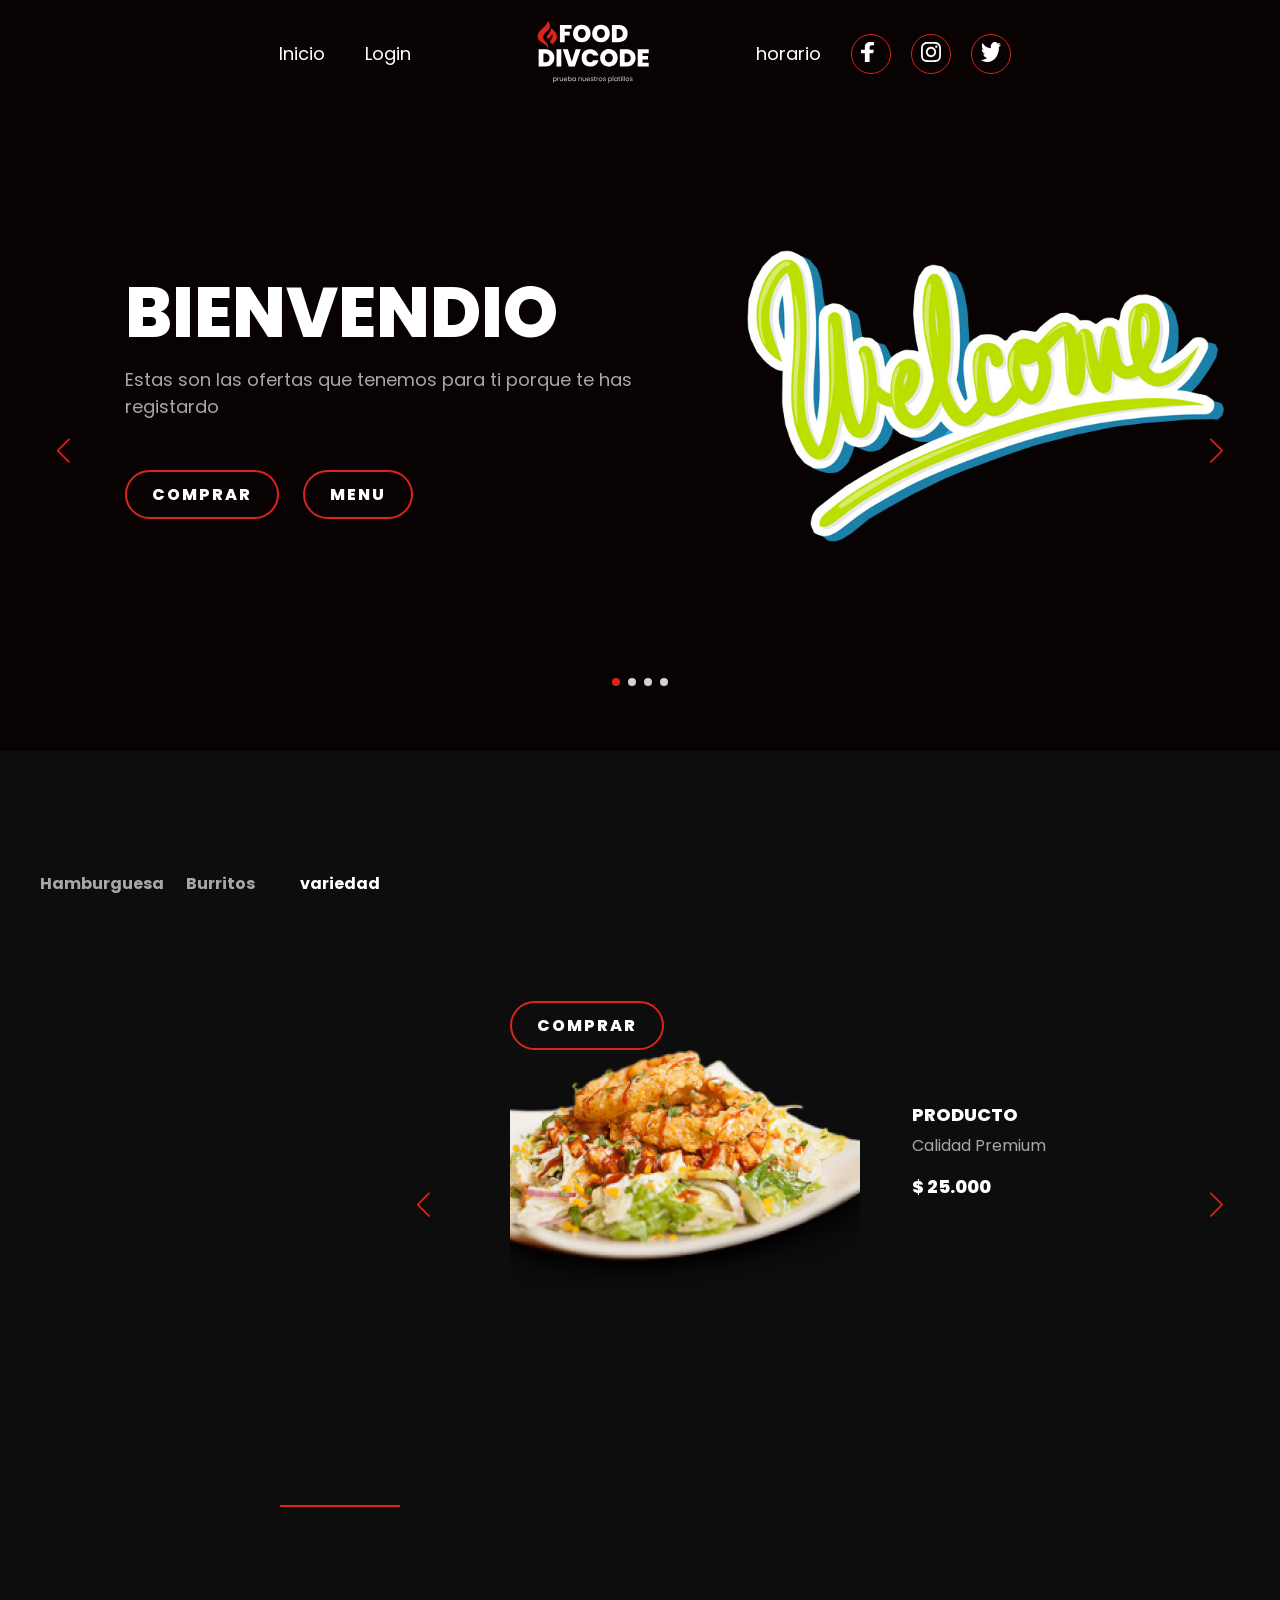
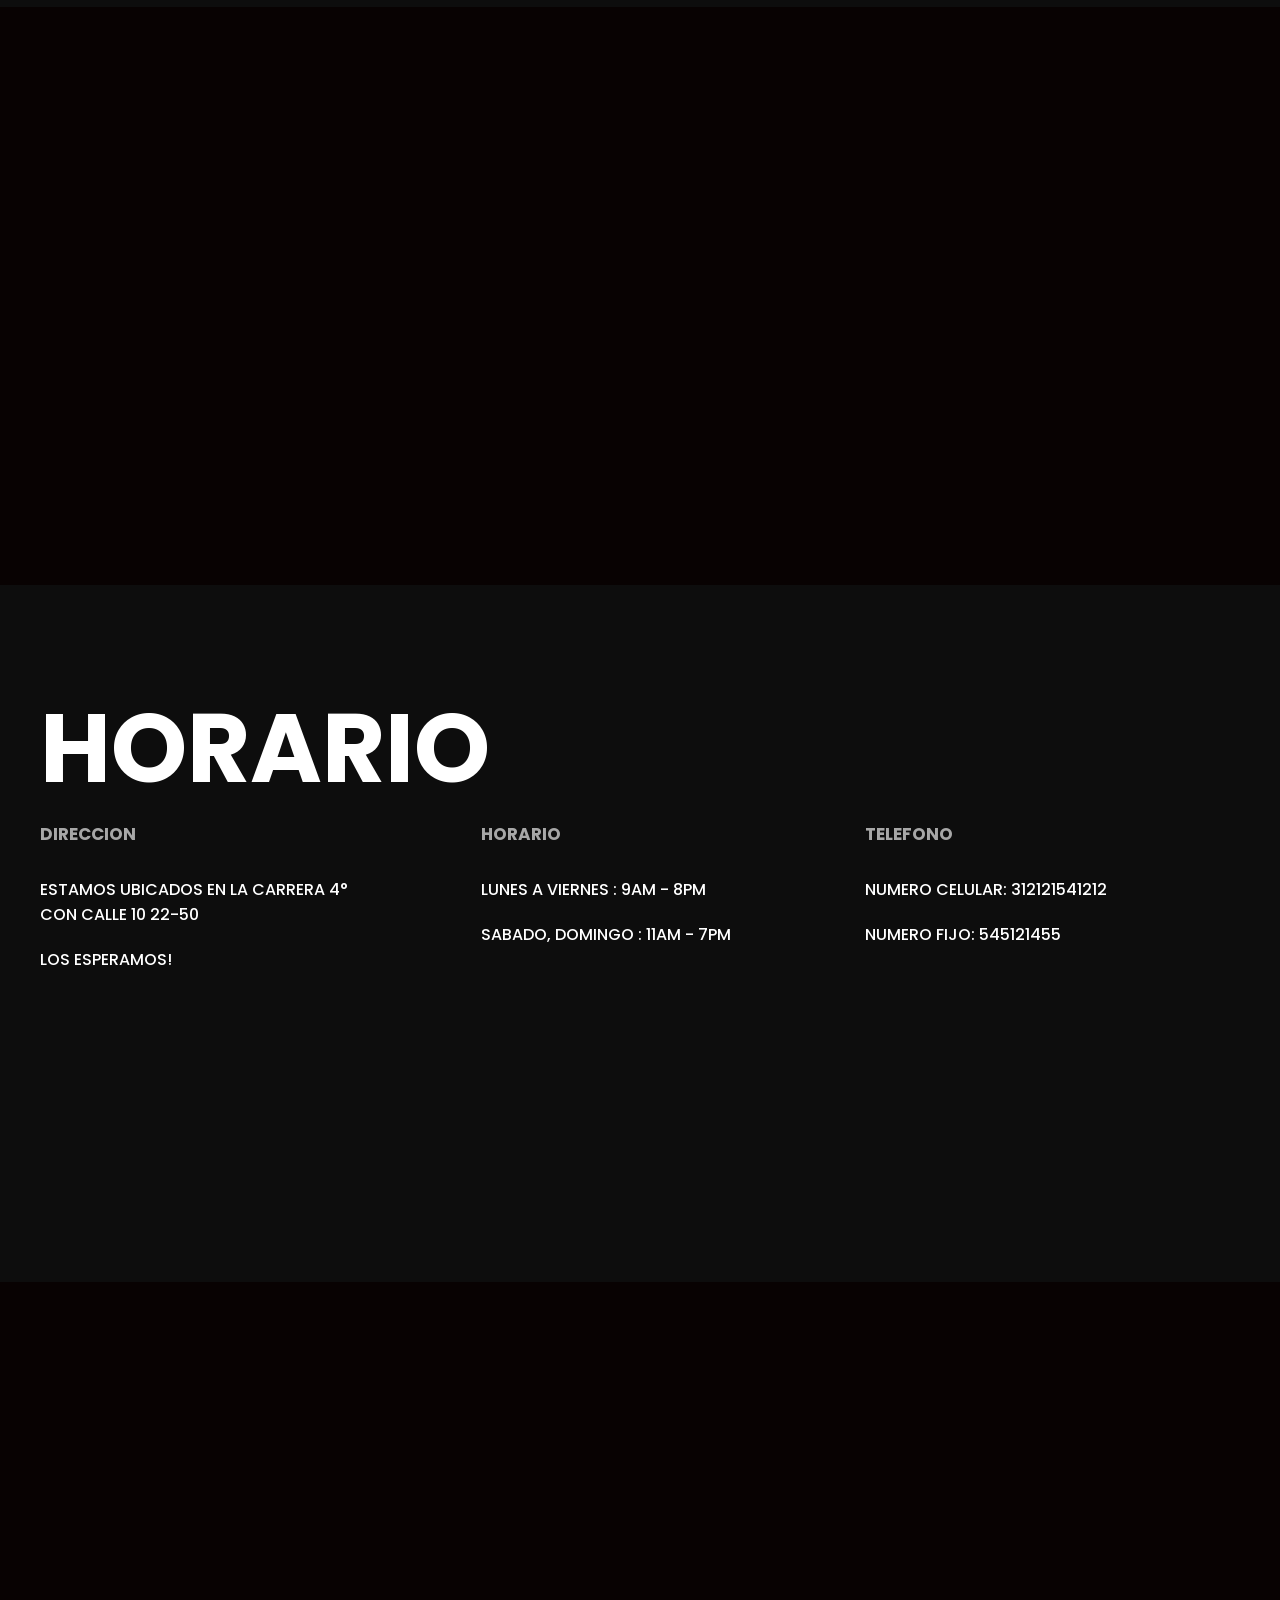
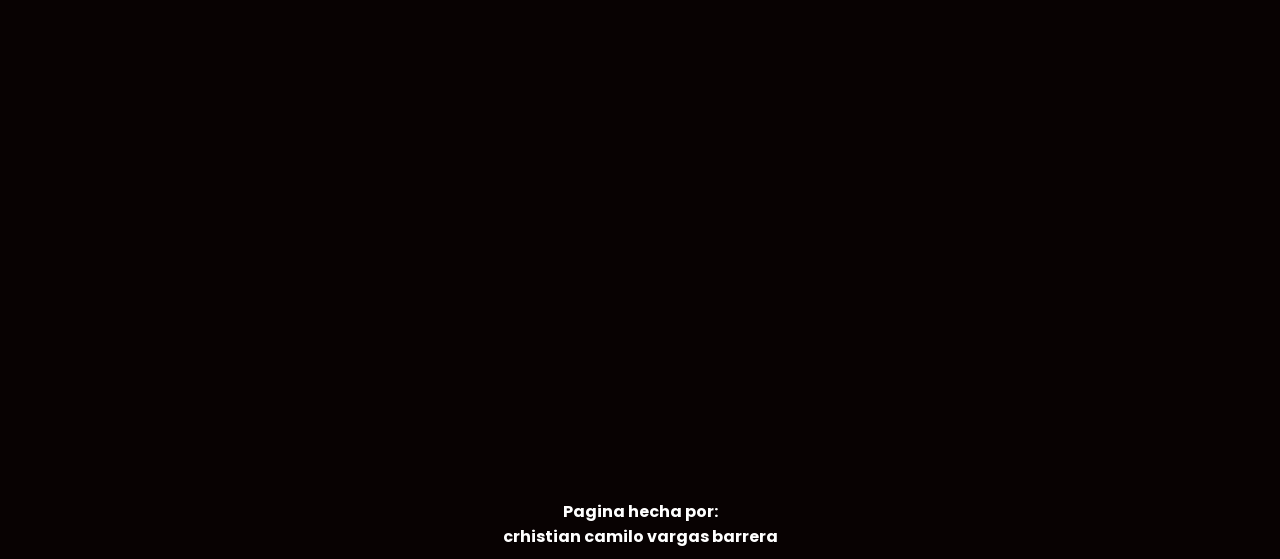
<file: proyect/index.html>
<!DOCTYPE html>
<html lang="en">
<head>

  <meta charset="UTF-8">
  <meta name="viewport" content="width=device-width, initial-scale=1.0">
  <title>Document</title>
  <link rel="stylesheet" href="https://cdn.jsdelivr.net/npm/swiper/swiper-bundle.min.css" />
  <link rel="stylesheet" href="css/pro.css"></head>
  <link href="https://unpkg.com/aos@2.3.1/dist/aos.css" rel="stylesheet">
  
<body>
    <header>
        <div class="menu container" data-aos="fade-down">
          <img class="logo-1" src="img/logo.svg" alt="logo de empresa">
          <input type="checkbox"  id="menu">
          <label for="menu">
              <img src="img/menu.png" class="menu-icono" lalt="menu">
          </label>
          <nav class="navbar">
                <div class="menu-1">
                    <ul>
                      <li><a href="#">Inicio</a></li>
                      <li><a href="Login/login.html">Login</a></li>
                      
                    </ul>
                 </div>
                <img class="logo-2" src="img/logo.svg" alt="logo de empresa">
                <div class="menu-2">
                  <ul>
                    <li><a href="#hor">horario</a></li>
                  </ul>
                  <div class="socials">
                    <a href="https://www.facebook.com/share/TYiLBUdxczcfDnPG/?mibextid=qi2Omg">
                      <div class="social">
                        <img src="img/s1.svg" alt="red social 1">
                      </div>
                    </a>
                    <a href="https://www.instagram.com/lagranjaburger?igsh=MWd0bG0zMnVvNGZuOQ==">
                      <div class="social">
                        <img src="img/s3.svg" alt="red social 2">
                      </div>
                    </a>
                    <a href="https://x.com/granjaburgers?t=2AwKDdOMALgILqy2lGJB-w&s=08">
                      <div class="social">
                        <img src="img/s2.svg" alt="red social 3">
                      </div>
                    </a>
                  </div>

                </div>
            </nav>



        </div>
        <div class="header-content container" data-aos="fade-down">
          <div class="swiper mySwiper-1">
            <div class="swiper-wrapper">
              <div class="swiper-slide">
                <div class="slider">
                  <div class="slider-txt">
                    <h1>Bienvendio</h1>
                    <p>
                      Estas son las ofertas que tenemos para ti porque te has registardo
                    </p>
                    <div class="botones">
                      <a href="#" class="btn-1">comprar</a>
                      <a href="#bb" class="btn-1">Menu</a>
                    </div>

                  </div>
                  <div class="slider-img">
                    <img src="img/bien.png" alt="primer slider">

                  </div>

                </div>
              </div>

              <div class="swiper-slide">
                <div class="slider">
                  <div class="slider-txt">
                    <h1>Hamburguesa</h1>
                    <p>
                      "La Hamburguesa de la casa"  deliciosa, jugosa y a un precio insuperable
                    </p>
                    <div class="botones">
                      <a href="#" class="btn-1">comprar</a>
                      <a href="#bb" class="btn-1">Menu</a>
                    </div>

                  </div>
                  <div class="slider-img">
                    <img src="img/slider1.png" alt="primer slider">

                  </div>

                </div>
              </div>
              <div class="swiper-slide">
                <div class="slider">
                  <div class="slider-txt">
                    <h1>Burritos</h1>
                    <p>
                      nuestro icónico "burritos con camaron", Ven y pruebalo !!
                    </p>
                    <div class="botones">
                      <a href="#" class="btn-1">comprar</a>
                      <a href="#bb" class="btn-1">Menu</a>
                    </div>

                  </div>
                  <div class="slider-img">
                    <img src="img/food6.png" alt="primer slider">

                  </div>
                </div>
              </div>

              <div class="swiper-slide">
                <div class="slider">
                  <div class="slider-txt">
                    <h1>Pizza</h1>
                    <p>
                      La mejor "pizza peperoni" de toda neiva, Ven y compruebalo!
                    </p>
                    <div class="botones">
                      <a href="#" class="btn-1">comprar</a>
                      <a href="#bb" class="btn-1">Menu</a>
                    </div>

                  </div>
                  <div class="slider-img">
                    <img src="img/food9.png" alt="primer slider">

                  </div>

                </div>
              </div>
              

            </div>
          <div class="swiper-button-next"></div>  
          <div class="swiper-button-prev"></div>  
          <div class="swiper-pagination"></div>  

          </div>
        </div>
    </header>
  

  <main class="products" id="bb" data-aos="fade-down">
    <div class="tabs container">

      <input type="radio" name="tabs" id="tab1" checked="checked" class="tabInput" value="1">
      <label for="tab1">Hamburguesa</label>
        <div class="tab">
          <div class="swiper mySwiper-2" id="swiper1">
            <div class="swiper-wrapper">
              <div class="swiper-slide"> 
                <div class="product">     
                  <div class="product-img">
                    <a href="#" class="btn-1">comprar</a>
                    <img src="img/food1.png" alt="comida 1">
                  </div>
                  <div class="product-txt">
                    <h4>especialidad</h4>
                    <p>"La Hamburguesa de la casa"</p>
                    <span class="price">$ 25.000</span>
                  </div>
                </div>
              </div>
              <div class="swiper-slide"> 
                <div class="product">     
                  <div class="product-img">
                    <a href="#" class="btn-1">comprar</a>
                    <img src="img/food2.png" alt="comida 1">
                  </div>
                  <div class="product-txt">
                    <h4>novedadosa</h4>
                    <p>Hamburguesa en forma de sandwich</p>
                    <span class="price">$ 30.000</span>
                  </div>
                </div>
              </div>
              <div class="swiper-slide"> 
                <div class="product">     
                  <div class="product-img">
                    <a href="#" class="btn-1">comprar</a>>
                    <img src="img/food3.png" alt="comida 1">
                  </div>
                  <div class="product-txt">
                    <h4>Delicioso!</h4>
                    <p>Hamburguesa con pollo apanado</p>
                    <span class="price">$ 35.000</span>
                  </div>
                </div>
              </div>
              <div class="swiper-slide"> 
                <div class="product">     
                  <div class="product-img">
                    <a href="#" class="btn-1">comprar</a>>
                    <img src="img/food10.png" alt="comida 1">
                  </div>
                  <div class="product-txt">
                    <h4>ESPECIAl</h4>
                    <p>Hamburguesa con triple queso/p>
                    <span class="price">$ 40.000</span>
                  </div>
                </div>
              </div>
            </div>
               <div class="swiper-button-next"></div>
               <div class="swiper-button-prev"></div>
          </div>
        </div>

      
        <input type="radio" name="tabs" id="tab2" checked="checked" class="tabInput" value="2">
        <label for="tab2">Burritos</label>
          <div class="tab">
            <div class="swiper mySwiper-2" id="swiper2">
              <div class="swiper-wrapper">
                <div class="swiper-slide"> 
                  <div class="product">     
                    <div class="product-img">
                      <a href="#" class="btn-1">comprar</a>
                      <img src="img/food4.png" alt="comida 1">
                    </div>
                    <div class="product-txt">
                      <h4>nuevo</h4>
                      <p>burrito al pastor</p>
                      <span class="price">$ 25.000</span>
                    </div>
                  </div>
                </div>
                <div class="swiper-slide"> 
                  <div class="product">     
                    <div class="product-img">
                      <a href="#" class="btn-1">comprar</a>
                      <img src="img/food5.png" alt="comida 1">
                    </div>
                    <div class="product-txt">
                      <h4>Delicioso</h4>
                      <p>burrito con chorizo</p>
                      <span class="price">$ 30.000</span>
                    </div>
                  </div>
                </div>
                <div class="swiper-slide"> 
                  <div class="product">     
                    <div class="product-img">
                      <a href="#" class="btn-1">comprar</a>
                      <img src="img/food6.png" alt="comida 1">
                    </div>
                    <div class="product-txt">
                      <h4>Riquisimo</h4>
                      <p>burrito con camaron</p>
                      <span class="price">$ 35.000</span>
                    </div>
                  </div>
                </div>
                <div class="swiper-slide"> 
                  <div class="product">     
                    <div class="product-img">
                      <a href="#" class="btn-1">comprar</a>
                      <img src="img/tac.png" alt="comida 1">
                    </div>
                    <div class="product-txt">
                      <h4>Especial</h4>
                      <p>burrito con carne</p>
                      <span class="price">$ 40.000</span>
                    </div>
                  </div>
                </div>
              </div>
                 <div class="swiper-button-next"></div>
                 <div class="swiper-button-prev"></div>
            </div>
          </div>
          
          

          
      <input type="radio" name="tabs" id="tab3" checked="checked" class="tabInput" value="3">
      <label for="tab3">variedad</label>
        <div class="tab">
          <div class="swiper mySwiper-2" id="swiper3">
            <div class="swiper-wrapper">
              <div class="swiper-slide"> 
                <div class="product">     
                  <div class="product-img">
                    <a href="#" class="btn-1">comprar</a>
                    <img src="img/food7.png" alt="comida 1">
                  </div>
                  <div class="product-txt">
                    <h4>Producto</h4>
                    <p>Calidad Premium</p>
                    <span class="price">$ 25.000</span>
                  </div>
                </div>
              </div>
              <div class="swiper-slide"> 
                <div class="product">     
                  <div class="product-img">
                    <a href="#" class="btn-1">comprar</a>
                    <img src="img/food8.png" alt="comida 1">
                  </div>
                  <div class="product-txt">
                    <h4>Producto</h4>
                    <p>Calidad Premium</p>
                    <span class="price">$ 30.000</span>
                  </div>
                </div>
              </div>
              <div class="swiper-slide"> 
                <div class="product">     
                  <div class="product-img">
                    <a href="#" class="btn-1">comprar</a>
                    <img src="img/food9.png" alt="comida 1">
                  </div>
                  <div class="product-txt">
                    <h4>Producto</h4>
                    <p>Calidad Premium</p>
                    <span class="price">$ 35.000</span>
                  </div>
                </div>
              </div>
              <div class="swiper-slide"> 
                <div class="product">     
                  <div class="product-img">
                    <a href="#" class="btn-1">comprar</a>
                    <img src="img/las.png" alt="comida 1">
                  </div>
                  <div class="product-txt">
                    <h4>Especial</h4>
                    <p>lasaña de la casa</p>
                    <span class="price">$ 40.000</span>
                  </div>
                </div>
              </div>
            </div>
               <div class="swiper-button-next"></div>
               <div class="swiper-button-prev"></div>
          </div>
        </div>


  
  
      </div>
  </main>
  <div class="containers">
    <div class="coffee-header">
      <div class="coffee-header__buttons coffee-header__button-one"></div>
      <div class="coffee-header__buttons coffee-header__button-two"></div>
      <div class="coffee-header__display"></div>
      <div class="coffee-header__details"></div>
    </div>
    <div class="coffee-medium">
      <div class="coffe-medium__exit"></div>
      <div class="coffee-medium__arm"></div>
      <div class="coffee-medium__liquid"></div>
      <div class="coffee-medium__smoke coffee-medium__smoke-one"></div>
      <div class="coffee-medium__smoke coffee-medium__smoke-two"></div>
      <div class="coffee-medium__smoke coffee-medium__smoke-three"></div>
      <div class="coffee-medium__smoke coffee-medium__smoke-for"></div>
      <div class="coffee-medium__cup"></div>
    </div>
    <div class="coffee-footer"></div>
  </div>

  <section class="info container" data-aos="fade-right"
  data-aos-offset="300"
  data-aos-easing="ease-in-sine">
    <div class="info-img">

      <img src="img/info.png" alt="info">

    </div>
    <div class="info-txt">
      <h2>Informacion</h2>
      <p>te invitamos a descubrir la verdadera esencia de la comida rápida de calidad. Nuestra pasión por
         los ingredientes frescos y la preparación artesanal se refleja en cada uno de nuestros platos, 
         diseñados para deleitar tu paladar y transportarte a un mundo de sabores inolvidables.</p>
         <a href="#" class="btn-2">Mas informacion</a>
    </div>

  </section>

  <section class="horario" id="hor">
    <div class="horario-info container">
      <h2>Horario</h2>
      <div class="horario-txt">
            <div class="txt">
              <h4>Direccion</h4>
              <p>
                Estamos ubicados en la carrera 4° 
                <br>con calle 10 22-50
              </p>
              <p>
                Los esperamos!
             </p>
            </div>
            <div class="txt">
              <h4>Horario</h4>
              <p>
                 lunes a viernes : 9am - 8pm 
              </p>
              <p>
                Sabado, domingo : 11am - 7pm 
             </p>
            </div>
            <div class="txt">
              <h4>Telefono</h4>
              <p>
                    numero celular: 312121541212
              </p>
              <p>
                  numero fijo: 545121455
             </p>
            </div>
            <div class="txt">
              
           
      </div>

    </div>
  </section>


  <section data-aos="fade-down">
    <iframe class="map" src="https://www.google.com/maps/embed?pb=!1m18!1m12!1m3!1d63753.20630022989!2d-75.27238849999999!3d2.9376194!2m3!1f0!2f0!3f0!3m2!1i1024!2i768!4f13.1!3m3!1m2!1s0x8e3b747c5a6b4009%3A0x69acf162bb25539a!2sNeiva%2C%20Huila!5e0!3m2!1ses-419!2sco!4v1713999072825!5m2!1ses-419!2sco" width="100%" height="520" style="border:0;" allowfullscreen="" loading="lazy" referrerpolicy="no-referrer-when-downgrade"></iframe>
  </section>

  <footer class="footer container" data-aos="fade-down"
  data-aos-easing="linear"
  data-aos-duration="1500">

    <img class="logo-2"  src="img/logo.svg" alt="logo">
    <div class="links">
      <h4>Inicia sesion</h4>
      <ul>
        <li><a href="#">inicia sesion</a></li>
      </ul>
    </div>
    <div class="links">
      <h4>Registrate</h4>
      <ul>
        <li><a href="#">Registrate</a></li>
      </ul>
    </div>
    <div class="links">
      <h4>menu</h4>
      <ul>
        <li><a href="#bb">menu</a></li>
      </ul>
    </div>

    <div class="links">
      <h4>redes</h4>
      <div class="socials">
        <a href="https://www.facebook.com/share/TYiLBUdxczcfDnPG/?mibextid=qi2Omg">
          
          <div class="social">
            <img src="img/s1.svg" alt="red social 1">
          </div>
        </a>
        <a href="https://www.instagram.com/lagranjaburger?igsh=MWd0bG0zMnVvNGZuOQ==">
          <div class="social">
            <img src="img/s3.svg" alt="red social 2">
          </div>
        </a>
        <a href="https://x.com/granjaburgers?t=2AwKDdOMALgILqy2lGJB-w&s=08">
          <div class="social">
            <img src="img/s2.svg" alt="red social 3">
          </div>
        </a>
      </div> 
    </div>

    
  </footer>
  <h4 class="fin"  data-aos="fade-left"
  data-aos-anchor="#example-anchor"
  data-aos-offset="500"
  data-aos-duration="500">Pagina hecha por:
    <br> crhistian camilo vargas barrera </h4>
  <script src="https://cdn.jsdelivr.net/npm/swiper/swiper-bundle.min.js"></script>
  <script src="js/script.js"></script>
  <script src="https://unpkg.com/aos@2.3.1/dist/aos.js"></script>
  <script>
    AOS.init();
  </script>
</body>
</html>
</file>
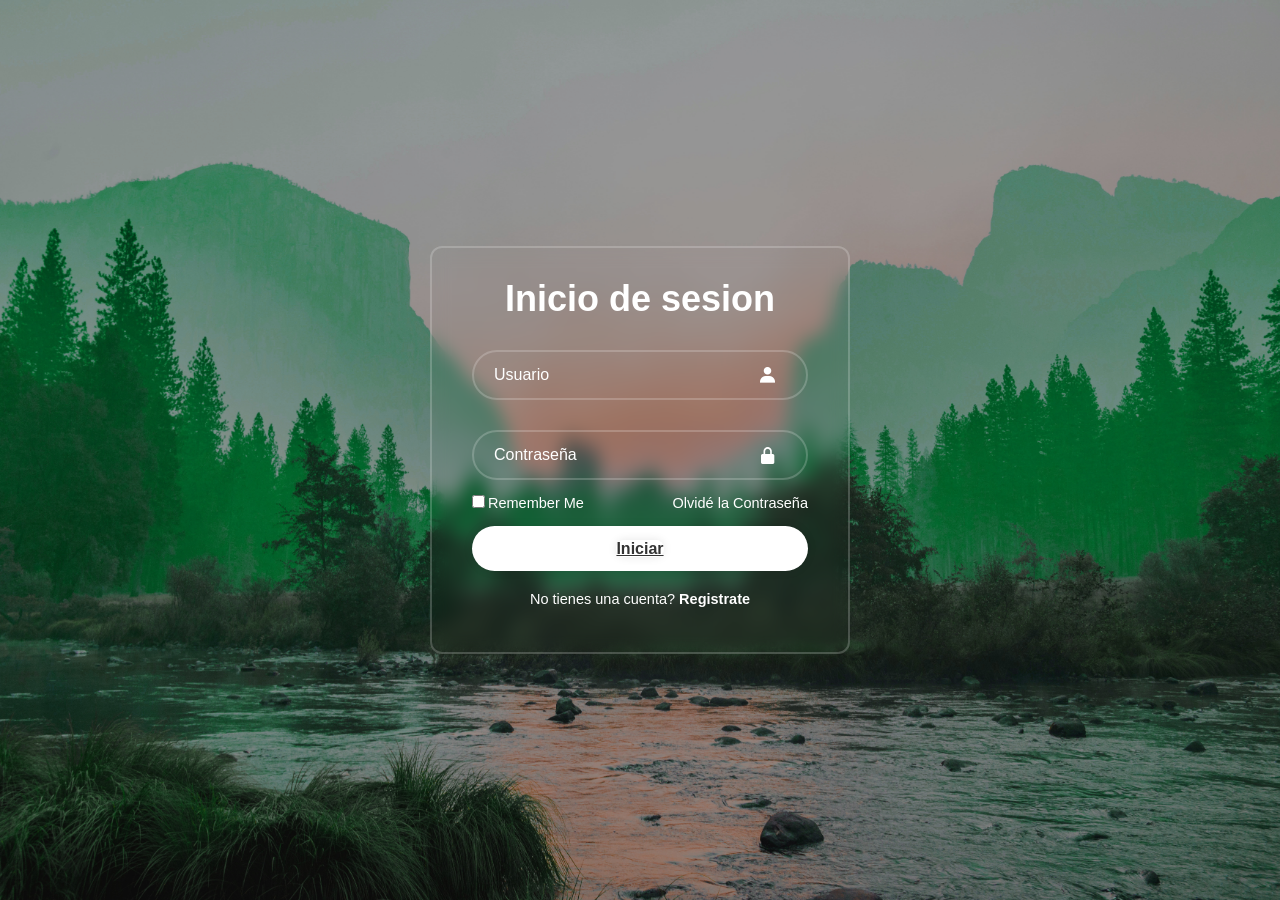
<file: proyect/Login/login.html>
<!DOCTYPE html>
<html lang="en">
<head>
  <meta charset="UTF-8">
  <meta name="viewport" content="width=device-width, initial-scale=1.0">
  <title>Inicio de Sesion</title>
  <link rel="stylesheet" href="styles.css">
  <link href='https://unpkg.com/boxicons@2.1.4/css/boxicons.min.css' rel='stylesheet'>
</head>
<body>
  <div class="wrapper">
    <form action="">
      <h1>Inicio de sesion</h1>
      <div class="input-box">
        <input type="text" placeholder="Usuario" required>
        <i class='bx bxs-user'></i>
      </div>
      <div class="input-box">
        <input type="password" placeholder="Contraseña" required>
        <i class='bx bxs-lock-alt' ></i>
      </div>
      <div class="remember-forgot">
        <label><input type="checkbox">Remember Me</label>
        <a href="#">Olvidé la Contraseña</a>
      </div>
      <button type="submit" class="btn"><a href="/index.html" class="btn">Iniciar</a></button>
      <div class="register-link">
        <p>No tienes una cuenta? <a href="#">Registrate</a></p>
      </div>
    </form>
  </div>
</body>
</html>
</file>
<file: proyect/css/pro.css>
@import url("https://fonts.googleapis.com/css2?family=Poppins:wght@400;500;600;700;800&display=swap");

* {
  margin: 0;
  padding: 0;
  box-sizing: border-box;
  text-decoration: none;
  list-style: none;
}

body {
  background-color: #080202;
  font-family: "Poppins", sans-serif;
}

.container {
    max-width: 1200px;
    margin: 0 auto;
  }

  .swiper-button-prev::after {
    font-size: 25px; 
  }
  .swiper-button-next::after {
    font-size: 25px; 
  }

  .swiper-button-next{
    font-size: 25px; 
    color: #DB241B;
  }
  .swiper-button-prev{
    font-size: 25px; 
    color: #DB241B;
  }
  
  .swiper-pagination-bullet{
     background-color: #D3D2D2;
     opacity: 1;
  }

  .swiper-pagination-bullet-active{
    background-color: #DB241B;
 }

 .menu{
    position: absolute;
    top: 20px;
    left: 0;
    right: 0;
    display: flex;
    justify-content: center;
    z-index: 1000;
 }
 .navbar{
    display: flex;
 }
 .menu-1{
    margin-right: 100px;
 }
 .menu-2{
    margin-left: 80px;
    display: flex;
    align-items: center;
 }
 .logo-1{
    width: 0;
 }
 .logo-2{
    width: 125px;
 }

 .socials {
    display: flex;
 }
 .social {
    margin: 0 10px;
    height: 40px;
    width: 40px;
    border: 1px solid #DB241B;
    border-radius: 50%;
 }

 .social:hover{
    background-color: #DB241B;
  }

  .social img {
    margin: 7px 0 0 9px;
   }

 .menu .navbar ul li {
    position: relative;
    float: left;
   }
   .menu .navbar ul li a {
     font-size: 18px;
     padding: 20px;
     color: #FFFFFF;
     display: block;
   }
   .menu .navbar ul li a:hover {
    color: #DB241B;
   }

   #menu {
    display: none;
   }
   .menu-icono {
    width: 25px;
   }
   .menu label {
    cursor: pointer;
    display: none;
   }
   .header-content {
    margin-top: 200px;
    padding-bottom: 50px;
   }

   .slider {
    display: flex;
    align-items: center;
   }
   .slider-txt {
    margin-left: 85px;
    width: 50%;
   }
   .slider-txt h1 {
    font-size: 70px;
    color: #FFFFFF;
    text-transform: uppercase;
    font-weight: 800;
   }
   .slider-txt p {
      font-size: 18px;
      color: #a7a7a7;
   }
   .botones{
      margin-top: 50px;
   }
   .btn-1 {
      display: inline-block;
      padding: 10px 25px;
      border: 2px solid #DB241B;
      color: #FFFFFF;
      font-weight: 800;
      letter-spacing: 2px;
      text-transform: uppercase;
      margin-right: 20px;
      border-radius: 50px;

      animation: wiggle 2s linear infinite;
  left: calc(50% - 3em);
  top: calc(50% - 2em);
  
 
  
   }
   
   /* Keyframes */
   @keyframes wiggle {
     0%, 7% {
       transform: rotateZ(0);
     }
     15% {
       transform: rotateZ(-15deg);
     }
     20% {
       transform: rotateZ(10deg);
     }
     25% {
       transform: rotateZ(-10deg);
     }
     30% {
       transform: rotateZ(6deg);
     }
     35% {
       transform: rotateZ(-4deg);
     }
     40%, 100% {
       transform: rotateZ(0);
     }
      









      
   }
   
   .btn-1:hover{
      background-color: #DB241B;
   }
   .slider-img{
      width: 45%;
   }
   .slider-img img{
      margin-right: 250px;
      width: 558px;

   }
   .products {
      background-color: #0d0d0d;
   }
   .tabs {
      display: flex;
      flex-wrap: wrap;
      padding: 100px 0px;
      
   }
   .tabs label{
      width: 10%;
      order: 1;
      display: block;
      padding: 20px 0;
      text-align: center;
      cursor: pointer;
      color: #a7a7a7;
      font-weight: 700;
      transition: background ease 0.2s;
      
   }
   .tabs .tab {
      order: 99;
      flex-grow: 1;
      width: 90px;
      display: none;
      padding-top: 50px; 
     

   }

   .tabs input[type="radio"] {
      display: none;
   }

   .tabs input[type="radio"]:checked + label {
      border-bottom: 2px solid #DB241B;
      color: #FFFFFF;

   }
   .tabs input[type="radio"]:checked + label + .tab{
      display: block;
   }
   .product {
      display: flex;
      align-items: center;
      padding: 100px;
      margin: 0 10px;
   }
   .product-img{
      width: 90%;
      text-align: left;
   }
   .product-img button{
      display: inline-block;
      padding: 15px 35px;
      background-color: #DB241B;
      color: #FFFFFF;
      font-weight: 800;
      text-transform: uppercase;
      border-radius: 50px;
   }
   .product-img button:hover{
      background-color: #DB241B;
   }
   .product-img h4{
      display: inline-block;
      padding: 5px 7px; 
      line-height: 15px;
      color: #FFFFFF;
      font-size: 14px;
      text-transform: uppercase;
      font-weight: 800;
      border: 2px solid #555555;
      border-radius: 10px;
      margin-bottom: 50px;
   }
   .product-img img{
      width: 350px;
      height: 100%;
   }
   .product-txt{
      width: 50%;
      margin-left: 10px;
      text-align: left;
   }
   .product-txt h4{
      color: #FFFFFF;
      font-size: 18px;
      text-transform: uppercase;
      font-weight: 800;
      margin-bottom: 5px;
   }
   .product-txt p{
      color: #a7a7a7;
      font-size: 16px;
      margin-bottom: 15px;
   }
   .product-txt span{
      color: #FFFFFF;
      font-size: 18px;
      font-weight: 800;
   } 

   .info{
      padding: 100px 0px;
      display: flex;
      align-items: center;
   }
   .info-img{
      width: 50%;
   }
   .info-img img{
      width: 500px;
      height: 250px;
   }

   .info-txt{
      width: 50%;
   }
   .info-txt h2{
      font-size: 75px;
      color: #FFFFFF;
      font-weight: 800;
      text-transform: uppercase;
      margin-bottom: 25px;
   }
   .info-txt p{
      font-size: 18px;
      color: #a7a7a7;
      margin-bottom: 50px;
   }

   .btn-2 {
      display: inline-block;
      padding: 15px 35px;
      background-color: #DB241B;
      color: #FFFFFF;
      font-weight: 800;
      text-transform: uppercase;
      border-radius: 50px;
   }
   .btn-2:hover {
      background-color: #DB241B;
      }

   .horario {
      padding: 90px 0px;
      background-color: #0d0d0d;
   }  
   
   .horario-info {
      font-size: 65px;
      color: #FFFFFF;
      font-weight: 600;
      text-transform: uppercase;
      margin-bottom: 200px;
   } 
   .horario-txt {
      display: flex;
      justify-content: space-between;
   }
   .txt {
      color: #FFFFFF;
   }
   .txt h4 {
      font-size: 17px;
      color: #a7a7a7;
      margin-bottom: 30px;
   }
   .txt p {
      font-size: 16px;
      text-transform: uppercase;
      font-weight: 500;
      margin-bottom: 20px;
   }

   .map {
      filter: grayscale(100%) invert(92%) contrast(93%);

   }

   .footer{
      padding: 100px 0px;
      display: flex;
      justify-content: space-between;
   }

   .links h4 {
      color: #FFFFFF;
      text-transform: uppercase;
      margin-bottom: 25px;
   }

   .links ul li a {
      color: #FFFFFF;
      font-size: 16px;
      margin-bottom: 5px;
      display: inline-block;
   }
   
   @media(max-width: 991px) {
      .menu {
         padding: 20px;
         justify-content: space-between;
      }
      .menu-2 {
         display: none;
      }
      .logo-1 {
         width: 100px;
      }
      .logo-2{
         width: 0px;
      }
      .menu label{
         display: initial;
      }
      .menu .navbar {
         position: absolute;
         top: 100px;
         left: 0;
         right: 0;
         background-color: #181818;
         display: none;
      }
      .menu .navbar ul li {
         width: 100%;
      }
      #menu:checked ~ .navbar{
         display: initial;
      }
      .header-content {
         padding: 30px;
         margin-top: 100px;

      }
      .slider{
         flex-direction: column;
      }
      .slider-txt {
         margin-left: 0;
         width: 100%;
         text-align: center;
         margin-bottom: 50px;
      }
      .slider-txt h1{
         font-size: 50px;
      }
      .slider-txt p{
         font-size: 16px;
      }

      .btn-1 {
         padding: 10px 25px;
         font-size: 14px;
      }
      .slider-img{
         width: 100%;
         text-align: center;
      }
      .slider-img img{
         margin-right: 0px;
         width: 300px;
      }
      .swiper-horizontal > .swiper-pagination-bullets, 
      .swiper-pagination-bullets,.swiper-pagination-horizontal, 
      .swiper-pagination-customs,
      .swiper-pagination-fraction {
         bottom: -7px;
      }

      .tabs{
         padding: 50px 30px;
      }
      .tabs label{ 
         width: 33%;
      }
      .info{
         padding: 30px;
         flex-direction: column;
      }
      .info-img{
         width: 100%;
         text-align: center;
      }
      .info-img img{
         width: 400px;
         height: 200px;
         margin-bottom: 25px;
      }
      .info-txt {
         width: 100%;
         text-align: center;
      }
      .info-txt h2{
         font-size: 50px;
      }
      .info-txt p{
         font-size: 16px;
      }
      .btn-1 {
         font-size: 16px;
      }
      .horario {
         padding: 30px;
         text-align: center;
      }
      .horario-info h2{
         font-size: 50px;
         margin-bottom: 15px;
      }
      .horario-txt {
         flex-direction: column;
      }
      .socials {
         justify-content: center;
      }
      .social img{
         margin: 8px 0 0 0;
      }
      .footer {
         padding: 30px;
         flex-direction: column;
         text-align: center;
      }
      .links h4 {
            margin: 25px 0px 10px 0px;
         }
      

   }

   .fin{
      color: #FFFFFF;
      text-align: center;
      padding-bottom: 10px;
      
   }
</file>
<file: proyect/Login/styles.css>
*{
  margin: 0;
  padding: 0;
  box-sizing: border-box;
  font-family: "Poppins", sans-serif;
}
body{
  display: flex;
  justify-content: center;
  align-items: center;
  min-height: 100vh;
  background: url(bg.jpg) no-repeat;
  background-size: cover;
  background-position: center;
}
.wrapper{
  width: 420px;
  background: transparent;
  border: 2px solid rgba(255, 255, 255, .2);
  backdrop-filter: blur(9px);
  color: #fff;
  border-radius: 12px;
  padding: 30px 40px;
}
.wrapper h1{
  font-size: 36px;
  text-align: center;
}
.wrapper .input-box{
  position: relative;
  width: 100%;
  height: 50px;
  
  margin: 30px 0;
}
.input-box input{
  width: 100%;
  height: 100%;
  background: transparent;
  border: none;
  outline: none;
  border: 2px solid rgba(255, 255, 255, .2);
  border-radius: 40px;
  font-size: 16px;
  color: #fff;
  padding: 20px 45px 20px 20px;
}
.input-box input::placeholder{
  color: #fff;
}
.input-box i{
  position: absolute;
  right: 20px;
  top: 30%;
  transform: translate(-50%);
  font-size: 20px;

}
.wrapper .remember-forgot{
  display: flex;
  justify-content: space-between;
  font-size: 14.5px;
  margin: -15px 0 15px;
}
.remember-forgot label input{
  accent-color: #fff;
  margin-right: 3px;

}
.remember-forgot a{
  color: #fff;
  text-decoration: none;

}
.remember-forgot a:hover{
  text-decoration: underline;
}
.wrapper .btn{
  width: 100%;
  height: 45px;
  background: #fff;
  border: none;
  outline: none;
  border-radius: 40px;
  box-shadow: 0 0 10px rgba(0, 0, 0, .1);
  cursor: pointer;
  font-size: 16px;
  color: #333;
  font-weight: 600;
}
.wrapper .register-link{
  font-size: 14.5px;
  text-align: center;
  margin: 20px 0 15px;

}
.register-link p a{
  color: #fff;
  text-decoration: none;
  font-weight: 600;
}
.register-link p a:hover{
  text-decoration: underline;
}

.wrapper .a{
    width: 100%;
    height: 45px;
    background: #fff;
    border: none;
    outline: none;
    border-radius: 40px;
    box-shadow: 0 0 10px rgba(0, 0, 0, .1);
    cursor: pointer;
    font-size: 16px;
    color: #333;
    font-weight: 600;
  }
</file>
